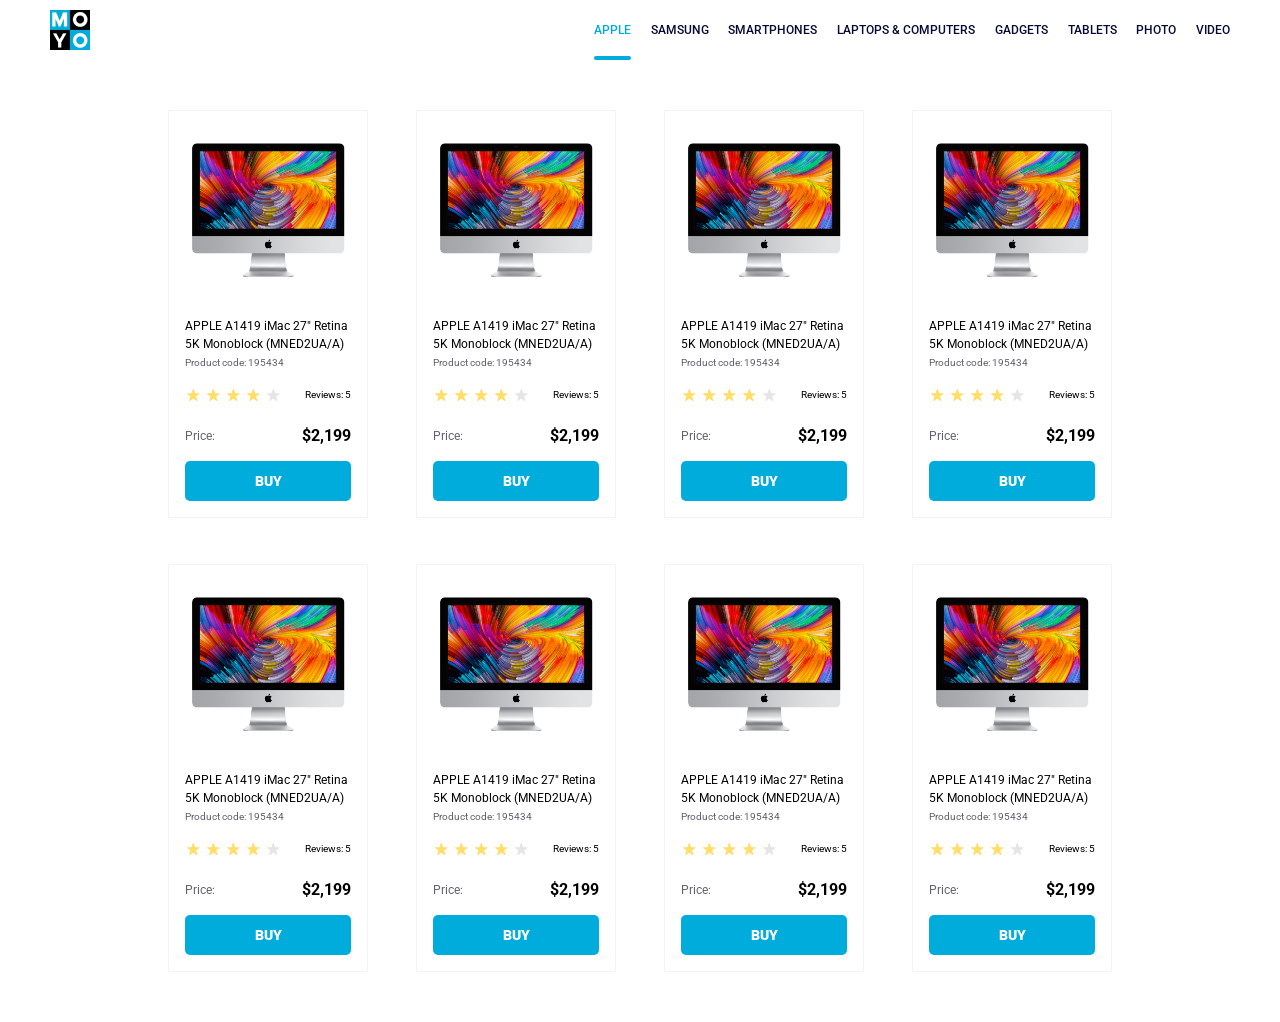
<file: index.html>
<!doctype html><html lang="en"><head><meta charset="utf-8"><meta name="viewport" content="width=device-width, initial-scale=1.0"><title>Catalog</title><link rel="preconnect" href="https://fonts.gstatic.com"><link href="https://fonts.googleapis.com/css2?family=Roboto:wght@400;500;700&display=swap" rel="stylesheet"><link rel="stylesheet" href="index.eafad523.css"></head><body> <header> <a href="##"> <img class="logo" src="logo.eddae0ff.png" alt="Moyo"> </a> <nav class="nav"> <ul class="nav__list"> <li class="nav__item"> <a class="is-active nav__link" href="#"> apple </a> </li> <li class="nav__item"> <a class="nav__link" href="#"> samsung </a> </li> <li class="nav__item"> <a class="nav__link" href="#"> smartphones </a> </li> <li class="nav__item"> <a data-qa="nav-hover" class="nav__link" href="#"> laptops & computers </a> </li> <li class="nav__item"> <a class="nav__link" href="#"> gadgets </a> </li> <li class="nav__item"> <a class="nav__link" href="#"> tablets </a> </li> <li class="nav__item"> <a class="nav__link" href="#"> photo </a> </li> <li class="nav__item"> <a class="nav__link" href="#"> video </a> </li> </ul> </nav> </header> <main class="catalog"> <div data-qa="card" class="card"> <img src="imac.202c52ff.jpeg" alt="Product image" class="card__img"> <div class="card__title"> APPLE A1419 iMac 27" Retina 5K Monoblock (MNED2UA/A) </div> <p class="card__code">Product code: 195434</p> <div class="card__rate"> <div class="stars stars--4"> <div class="stars__star"></div> <div class="stars__star"></div> <div class="stars__star"></div> <div class="stars__star"></div> <div class="stars__star"></div> </div> <div class="card__reviews">Reviews: 5</div> </div> <div class="card__price"> <span class="card__price-label">Price:</span> <span class="card__price-value">$2,199</span> </div> <a href="#" data-qa="card-hover" class="card__buy-btn"> buy </a> </div> <div class="card"> <img src="imac.202c52ff.jpeg" alt="Product image" class="card__img"> <div class="card__title"> APPLE A1419 iMac 27" Retina 5K Monoblock (MNED2UA/A) </div> <p class="card__code">Product code: 195434</p> <div class="card__rate"> <div class="stars stars--4"> <div class="stars__star"></div> <div class="stars__star"></div> <div class="stars__star"></div> <div class="stars__star"></div> <div class="stars__star"></div> </div> <div class="card__reviews">Reviews: 5</div> </div> <div class="card__price"> <span class="card__price-label">Price:</span> <span class="card__price-value">$2,199</span> </div> <a href="#" class="card__buy-btn"> buy </a> </div> <div class="card"> <img src="imac.202c52ff.jpeg" alt="Product image" class="card__img"> <div class="card__title"> APPLE A1419 iMac 27" Retina 5K Monoblock (MNED2UA/A) </div> <p class="card__code">Product code: 195434</p> <div class="card__rate"> <div class="stars stars--4"> <div class="stars__star"></div> <div class="stars__star"></div> <div class="stars__star"></div> <div class="stars__star"></div> <div class="stars__star"></div> </div> <div class="card__reviews">Reviews: 5</div> </div> <div class="card__price"> <span class="card__price-label">Price:</span> <span class="card__price-value">$2,199</span> </div> <a href="#" class="card__buy-btn"> buy </a> </div> <div class="card"> <img src="imac.202c52ff.jpeg" alt="Product image" class="card__img"> <div class="card__title"> APPLE A1419 iMac 27" Retina 5K Monoblock (MNED2UA/A) </div> <p class="card__code">Product code: 195434</p> <div class="card__rate"> <div class="stars stars--4"> <div class="stars__star"></div> <div class="stars__star"></div> <div class="stars__star"></div> <div class="stars__star"></div> <div class="stars__star"></div> </div> <div class="card__reviews">Reviews: 5</div> </div> <div class="card__price"> <span class="card__price-label">Price:</span> <span class="card__price-value">$2,199</span> </div> <a href="#" class="card__buy-btn"> buy </a> </div> <div class="card"> <img src="imac.202c52ff.jpeg" alt="Product image" class="card__img"> <div class="card__title"> APPLE A1419 iMac 27" Retina 5K Monoblock (MNED2UA/A) </div> <p class="card__code">Product code: 195434</p> <div class="card__rate"> <div class="stars stars--4"> <div class="stars__star"></div> <div class="stars__star"></div> <div class="stars__star"></div> <div class="stars__star"></div> <div class="stars__star"></div> </div> <div class="card__reviews">Reviews: 5</div> </div> <div class="card__price"> <span class="card__price-label">Price:</span> <span class="card__price-value">$2,199</span> </div> <a href="#" class="card__buy-btn"> buy </a> </div> <div class="card"> <img src="imac.202c52ff.jpeg" alt="Product image" class="card__img"> <div class="card__title"> APPLE A1419 iMac 27" Retina 5K Monoblock (MNED2UA/A) </div> <p class="card__code">Product code: 195434</p> <div class="card__rate"> <div class="stars stars--4"> <div class="stars__star"></div> <div class="stars__star"></div> <div class="stars__star"></div> <div class="stars__star"></div> <div class="stars__star"></div> </div> <div class="card__reviews">Reviews: 5</div> </div> <div class="card__price"> <span class="card__price-label">Price:</span> <span class="card__price-value">$2,199</span> </div> <a href="#" class="card__buy-btn"> buy </a> </div> <div class="card"> <img src="imac.202c52ff.jpeg" alt="Product image" class="card__img"> <div class="card__title"> APPLE A1419 iMac 27" Retina 5K Monoblock (MNED2UA/A) </div> <p class="card__code">Product code: 195434</p> <div class="card__rate"> <div class="stars stars--4"> <div class="stars__star"></div> <div class="stars__star"></div> <div class="stars__star"></div> <div class="stars__star"></div> <div class="stars__star"></div> </div> <div class="card__reviews">Reviews: 5</div> </div> <div class="card__price"> <span class="card__price-label">Price:</span> <span class="card__price-value">$2,199</span> </div> <a href="#" class="card__buy-btn"> buy </a> </div> <div class="card"> <img src="imac.202c52ff.jpeg" alt="Product image" class="card__img"> <div class="card__title"> APPLE A1419 iMac 27" Retina 5K Monoblock (MNED2UA/A) </div> <p class="card__code">Product code: 195434</p> <div class="card__rate"> <div class="stars stars--4"> <div class="stars__star"></div> <div class="stars__star"></div> <div class="stars__star"></div> <div class="stars__star"></div> <div class="stars__star"></div> </div> <div class="card__reviews">Reviews: 5</div> </div> <div class="card__price"> <span class="card__price-label">Price:</span> <span class="card__price-value">$2,199</span> </div> <a href="#" class="card__buy-btn"> buy </a> </div> </main> </body></html>
</file>
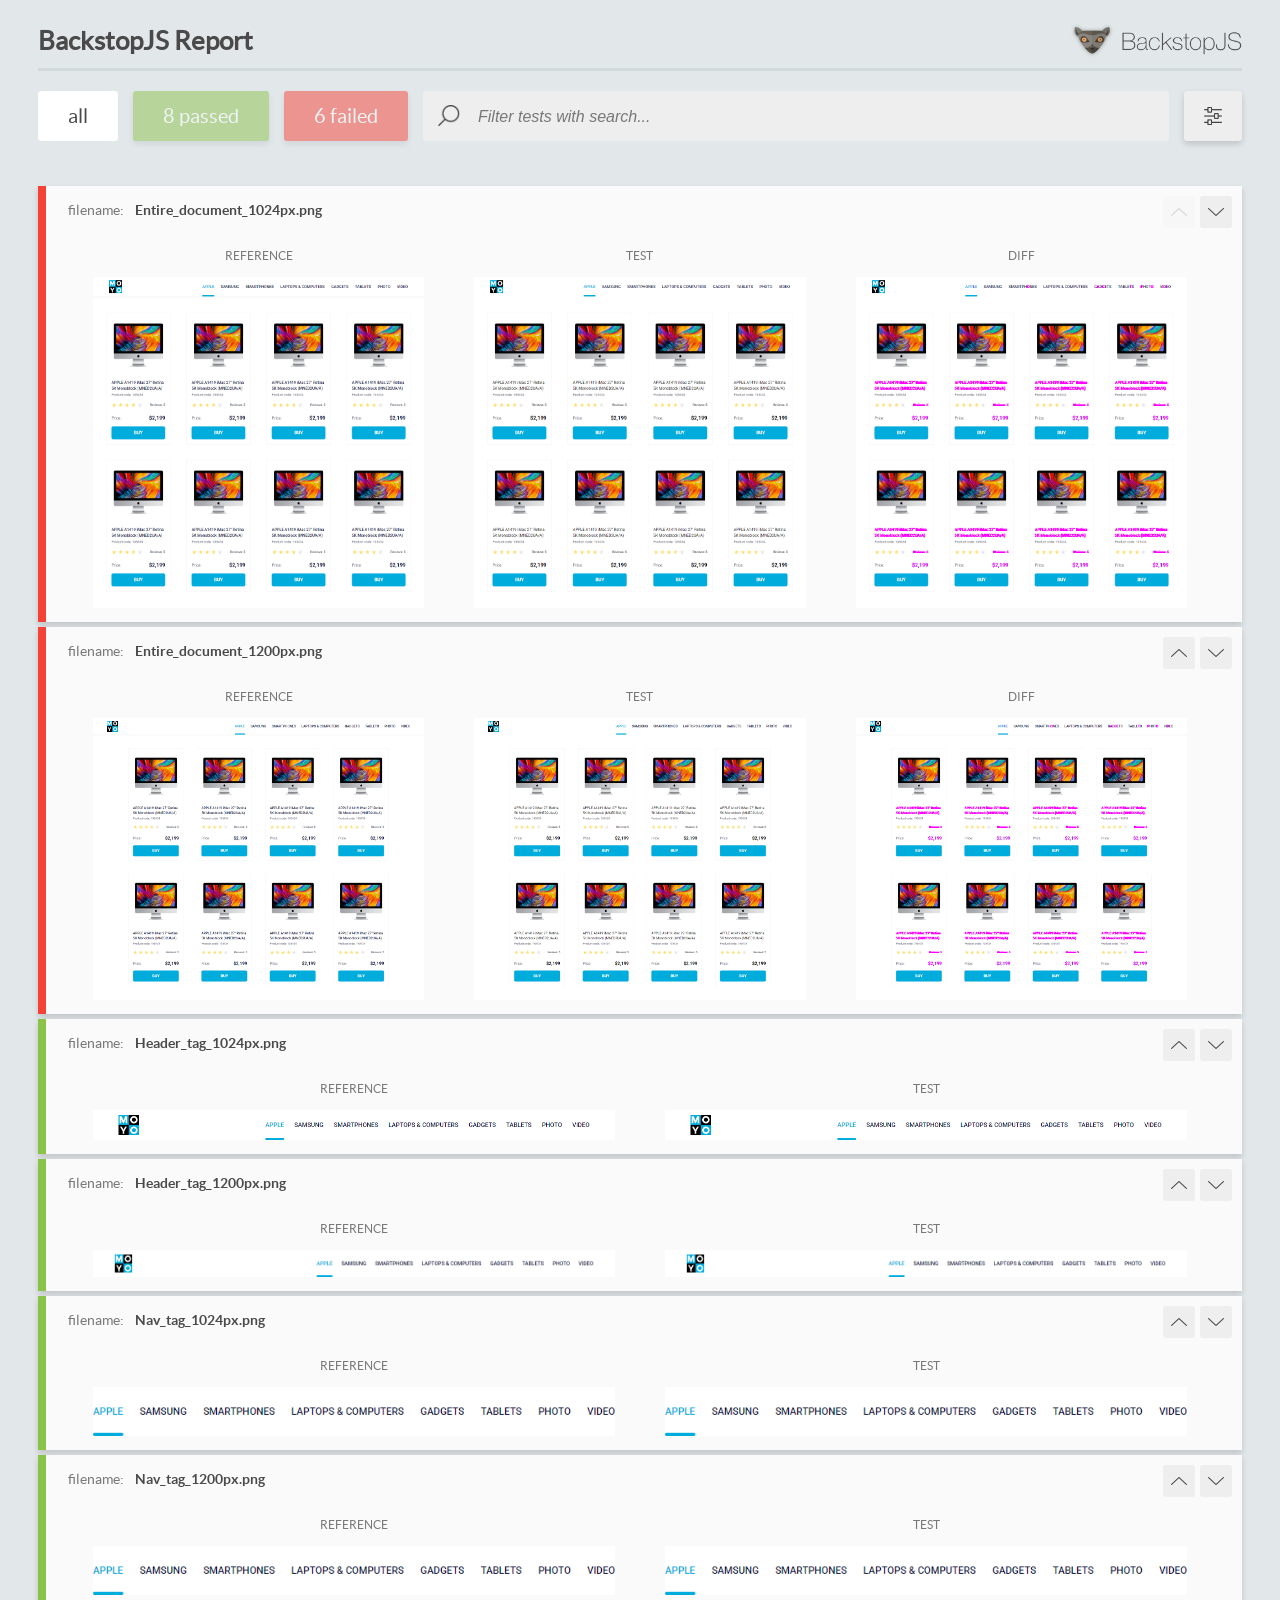
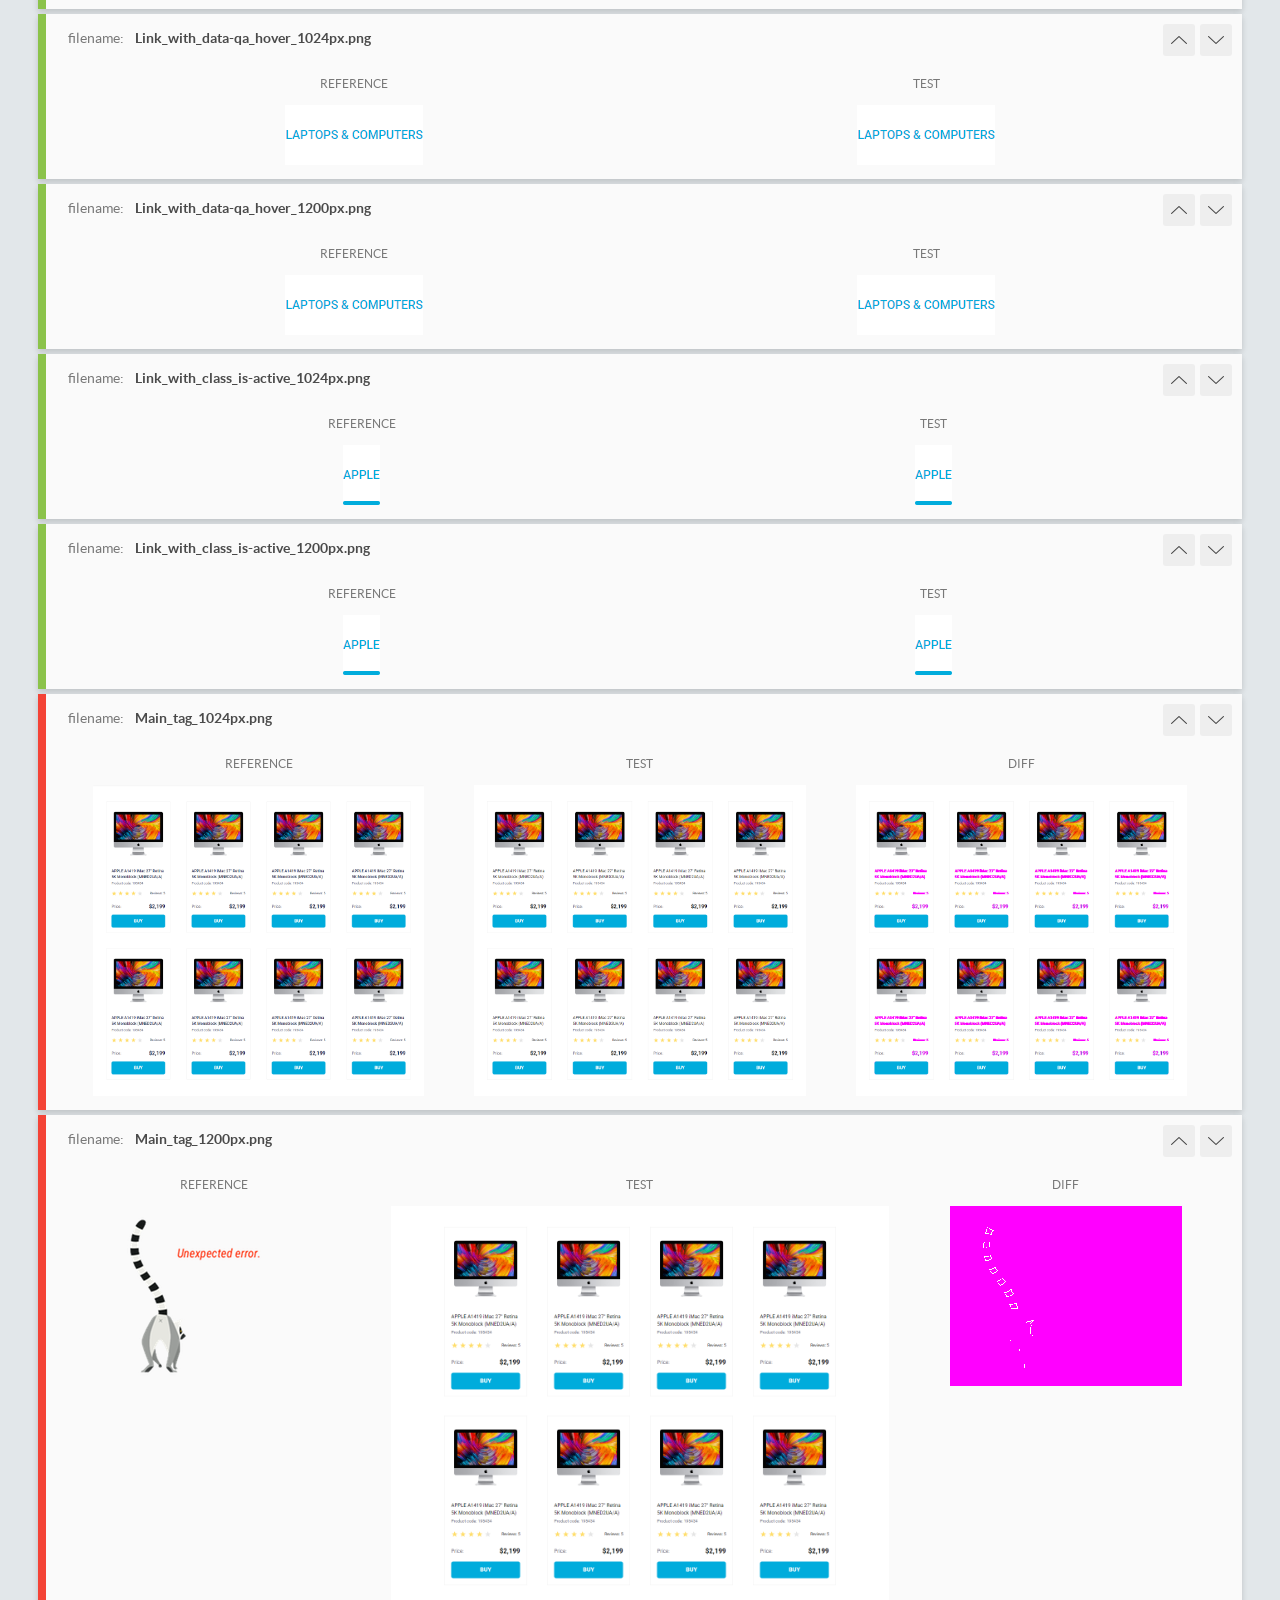
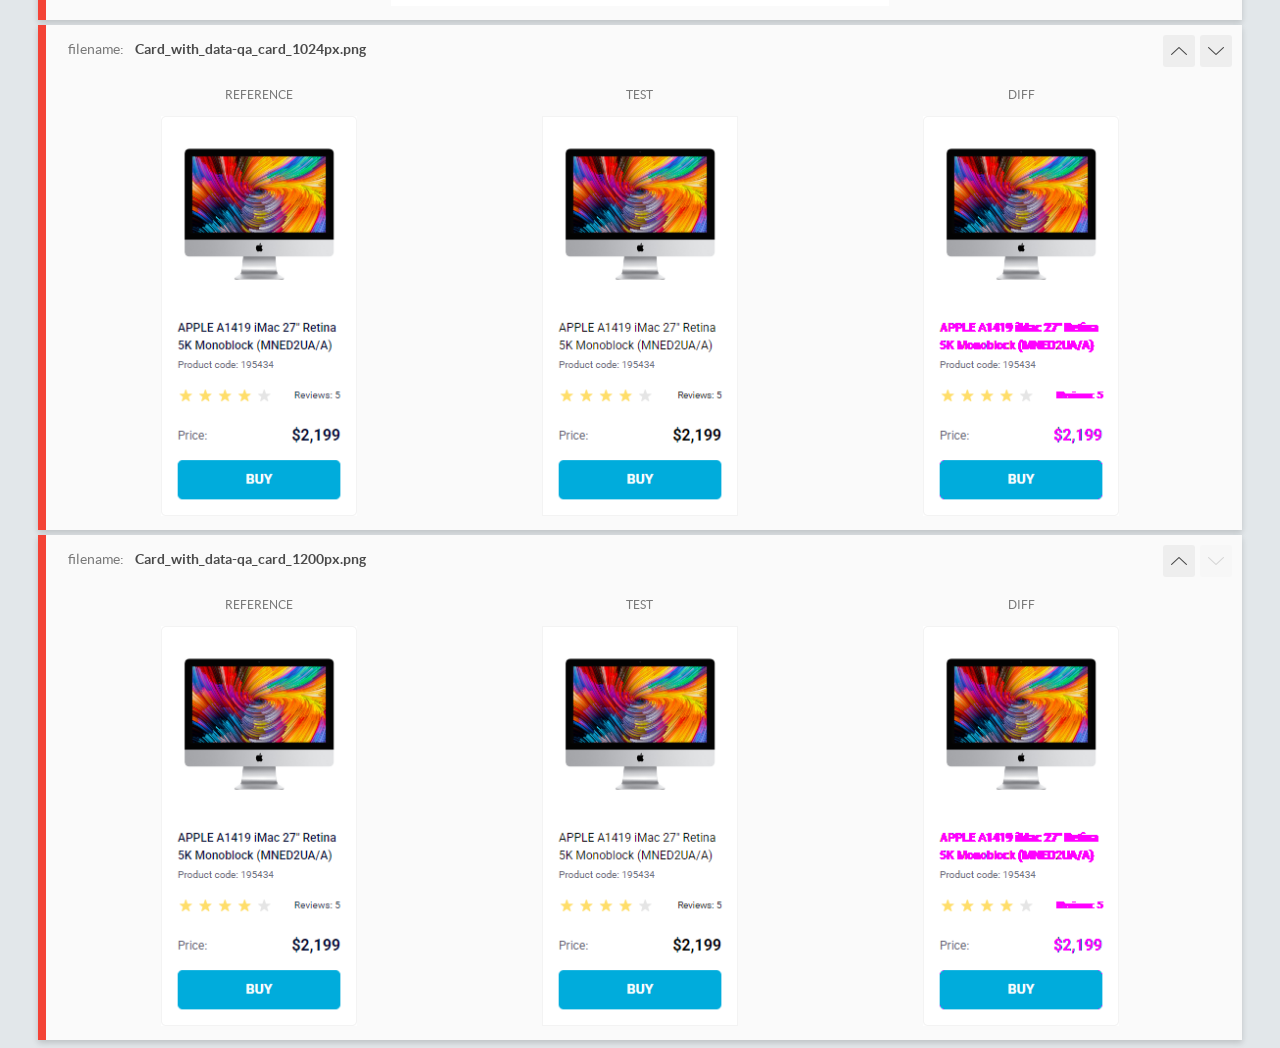
<file: report/html_report/index.html>
<!DOCTYPE html>
<html>
  <head>
    <meta charset="utf-8">
    <!-- Disable Cache -->
    <meta http-equiv="Cache-Control" content="no-cache, no-store, must-revalidate">
    <meta http-equiv="Pragma" content="no-cache">
    <meta http-equiv="Expires" content="0">

    <title>BackstopJS Report</title>

    <style>
      @font-face {
          font-family: 'latoregular';
          src: url('./assets/fonts/lato-regular-webfont.woff2') format('woff2'),
              url('./assets/fonts/lato-regular-webfont.woff') format('woff');
          font-weight: 400;
          font-style: normal;
      }
      @font-face {
          font-family: 'latobold';
          src: url('./assets/fonts/lato-bold-webfont.woff2') format('woff2'),
              url('./assets/fonts/lato-bold-webfont.woff') format('woff');
          font-weight: 700;
          font-style: normal;
      }

      .ReactModal__Body--open {
          overflow: hidden;
      }
      .ReactModal__Body--open .header {
        display: none;
      }

    </style>
  </head>
  <body style="background-color: #E2E7EA">
    <div id="root">

    </div>
    <script>
      function report (report) { // eslint-disable-line no-unused-vars
        window.tests = report;
      }
    </script>
    <script src="config.js"></script>
    <script src="index_bundle.js"></script>
  </body>
</html>
</file>
<file: index.eafad523.css>
header{background-color:#fff;justify-content:space-between;align-items:center;padding-inline:50px;display:flex}.logo{display:flex}.nav{justify-content:space-between;margin:0;display:flex}.nav__list{text-transform:uppercase;justify-content:space-between;align-items:center;width:635.9px;margin:0;padding:0;font-size:12px;list-style:none;display:flex}.nav__link{color:#060b35;align-items:center;height:60px;font-family:Roboto,Arial,serif;font-weight:500;text-decoration:none;transition:color .3s;display:flex;position:relative}.nav__link:hover{color:#00acdc;font-weight:500;text-decoration:none}.nav__link.nav__link.is-active{color:#00acdc;position:relative}.nav__link.is-active:after{content:"";background:#00acdc;border-radius:8px;width:37px;height:4px;position:absolute;top:56px;bottom:0}.catalog{--column-count:1;grid-template-columns:repeat(var(--column-count),200px);padding-inline:40px;justify-content:center;gap:46px 48px;padding-top:50px;padding-bottom:50px;display:grid}@media (width>=488px){.catalog{--column-count:2}}@media (width>=768px){.catalog{--column-count:3}}@media (width>=1024px){.catalog{--column-count:4}}.card{box-sizing:border-box;padding-top:32px;padding-inline:16px;border:1px solid #f3f3f3;flex-direction:column;align-items:center;width:200px;height:408px;padding-bottom:16px;font-family:Roboto,Arial,serif;transition:transform .3s,color .3s;display:flex}.card__img{box-sizing:border-box;object-fit:contain;justify-content:center;width:160.5px;height:auto;margin-bottom:40px;display:block}.card__title{justify-content:center;width:166px;height:36px;margin-bottom:4px;font-size:12px;font-weight:400;line-height:18px;transition:color .3s;display:flex}.card:hover{transform:scale(1.2)}.card:hover .card__title{color:#34568b}.card__code{box-sizing:border-box;color:#616070;align-self:flex-start;width:100px;height:14px;margin-top:0;margin-bottom:16px;font-size:10px;display:flex}.card__rate{justify-content:space-between;align-items:center;width:166px;height:16px;margin-bottom:24px;font-size:9.5px;display:flex}.card__price{color:#616070;justify-content:space-between;align-items:center;width:166px;height:18px;margin-bottom:16px;font-size:12px;font-weight:400;display:flex}.card__price-value{color:#000;font-size:16px;font-weight:700}.card__buy-btn{box-sizing:border-box;text-align:center;text-transform:uppercase;color:#fff;background-color:#00acdc;border-radius:5px;width:166px;height:40px;font-size:14px;font-weight:900;line-height:40px;text-decoration:none;transition:color .3s,background-color .3s,border .3s;display:block}.card__buy-btn:hover{color:#00acdc;background-color:#fff;border:1px solid #00acdc}.stars{display:flex}.stars__star{background-image:url(star.822d561e.svg);background-position:50%;background-repeat:no-repeat;width:16px;height:16px;margin-right:4px;display:block}.stars--1 :nth-child(-n+1),.stars--2 :nth-child(-n+2),.stars--3 :nth-child(-n+3),.stars--4 :nth-child(-n+4),.stars--5 :nth-child(-n+5){background-image:url(star-active.edda4c43.svg)}body{margin:0}
/*# sourceMappingURL=index.eafad523.css.map */
</file>
